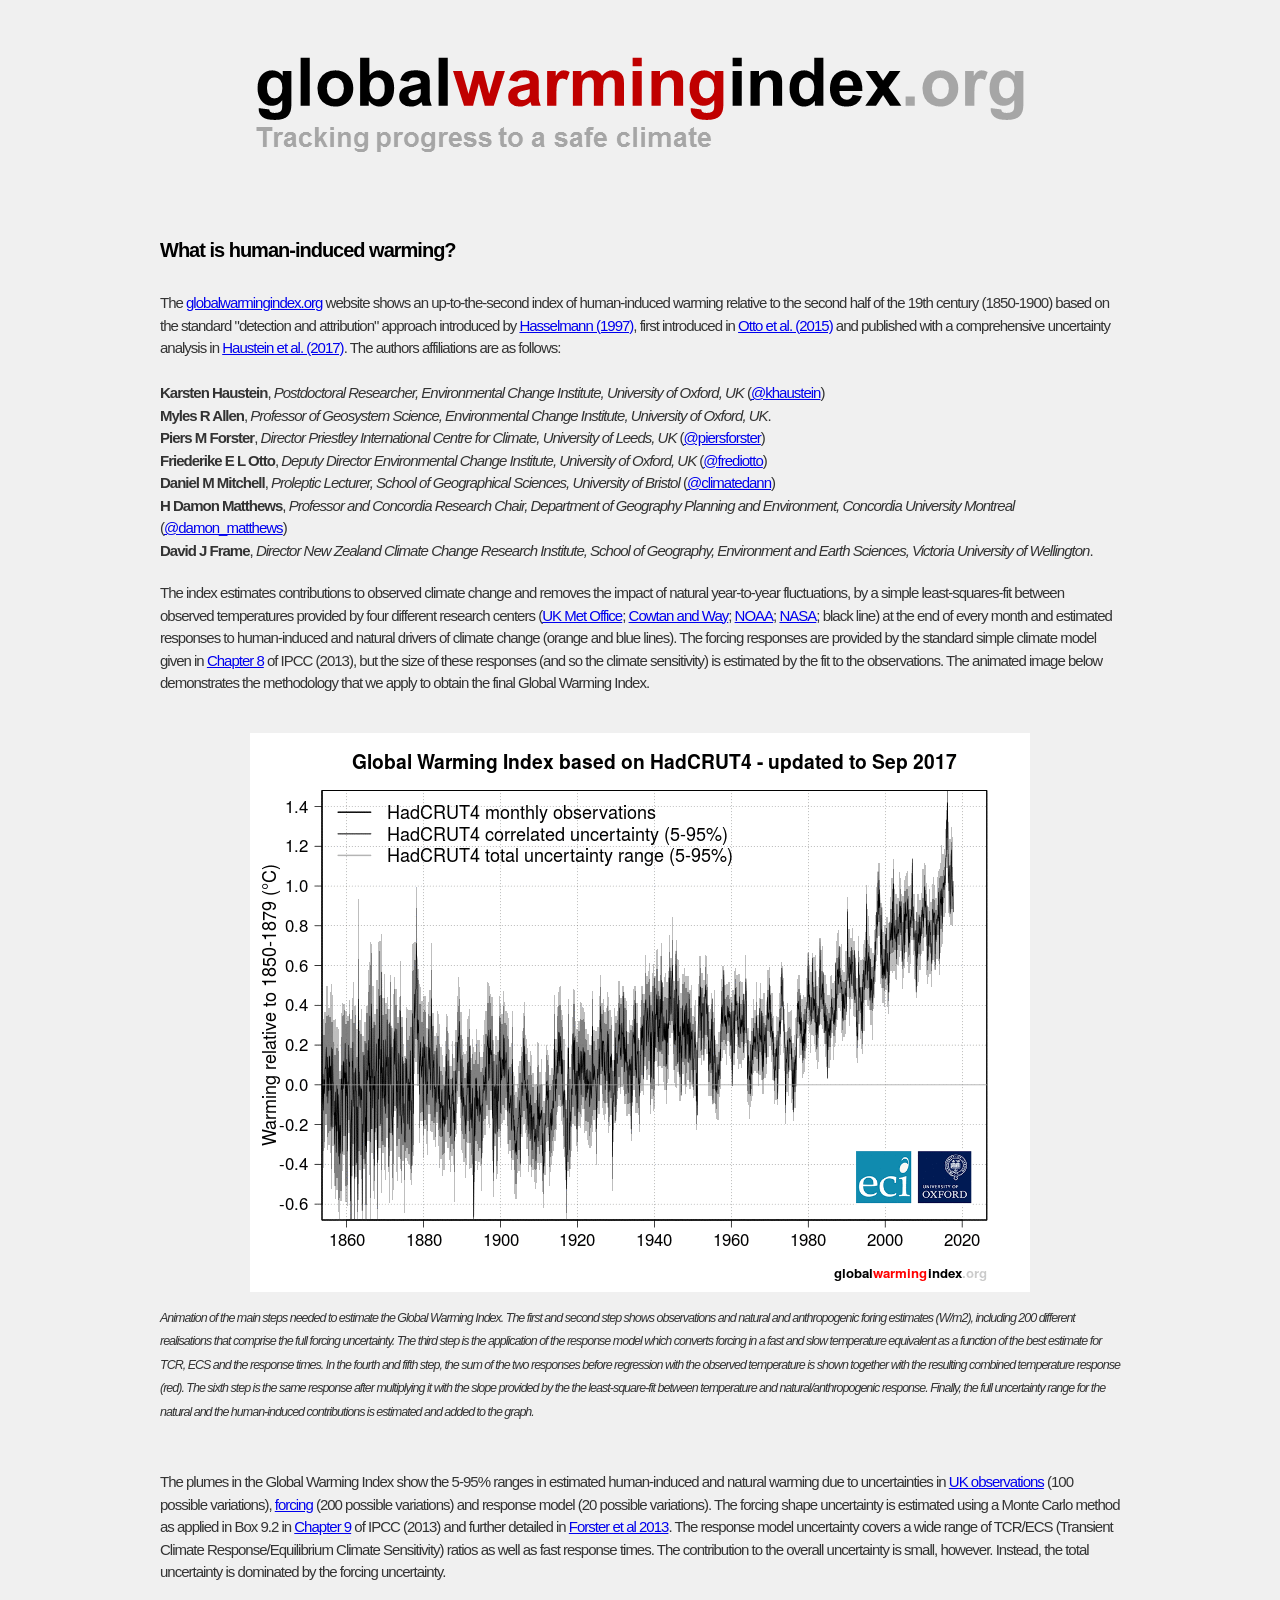
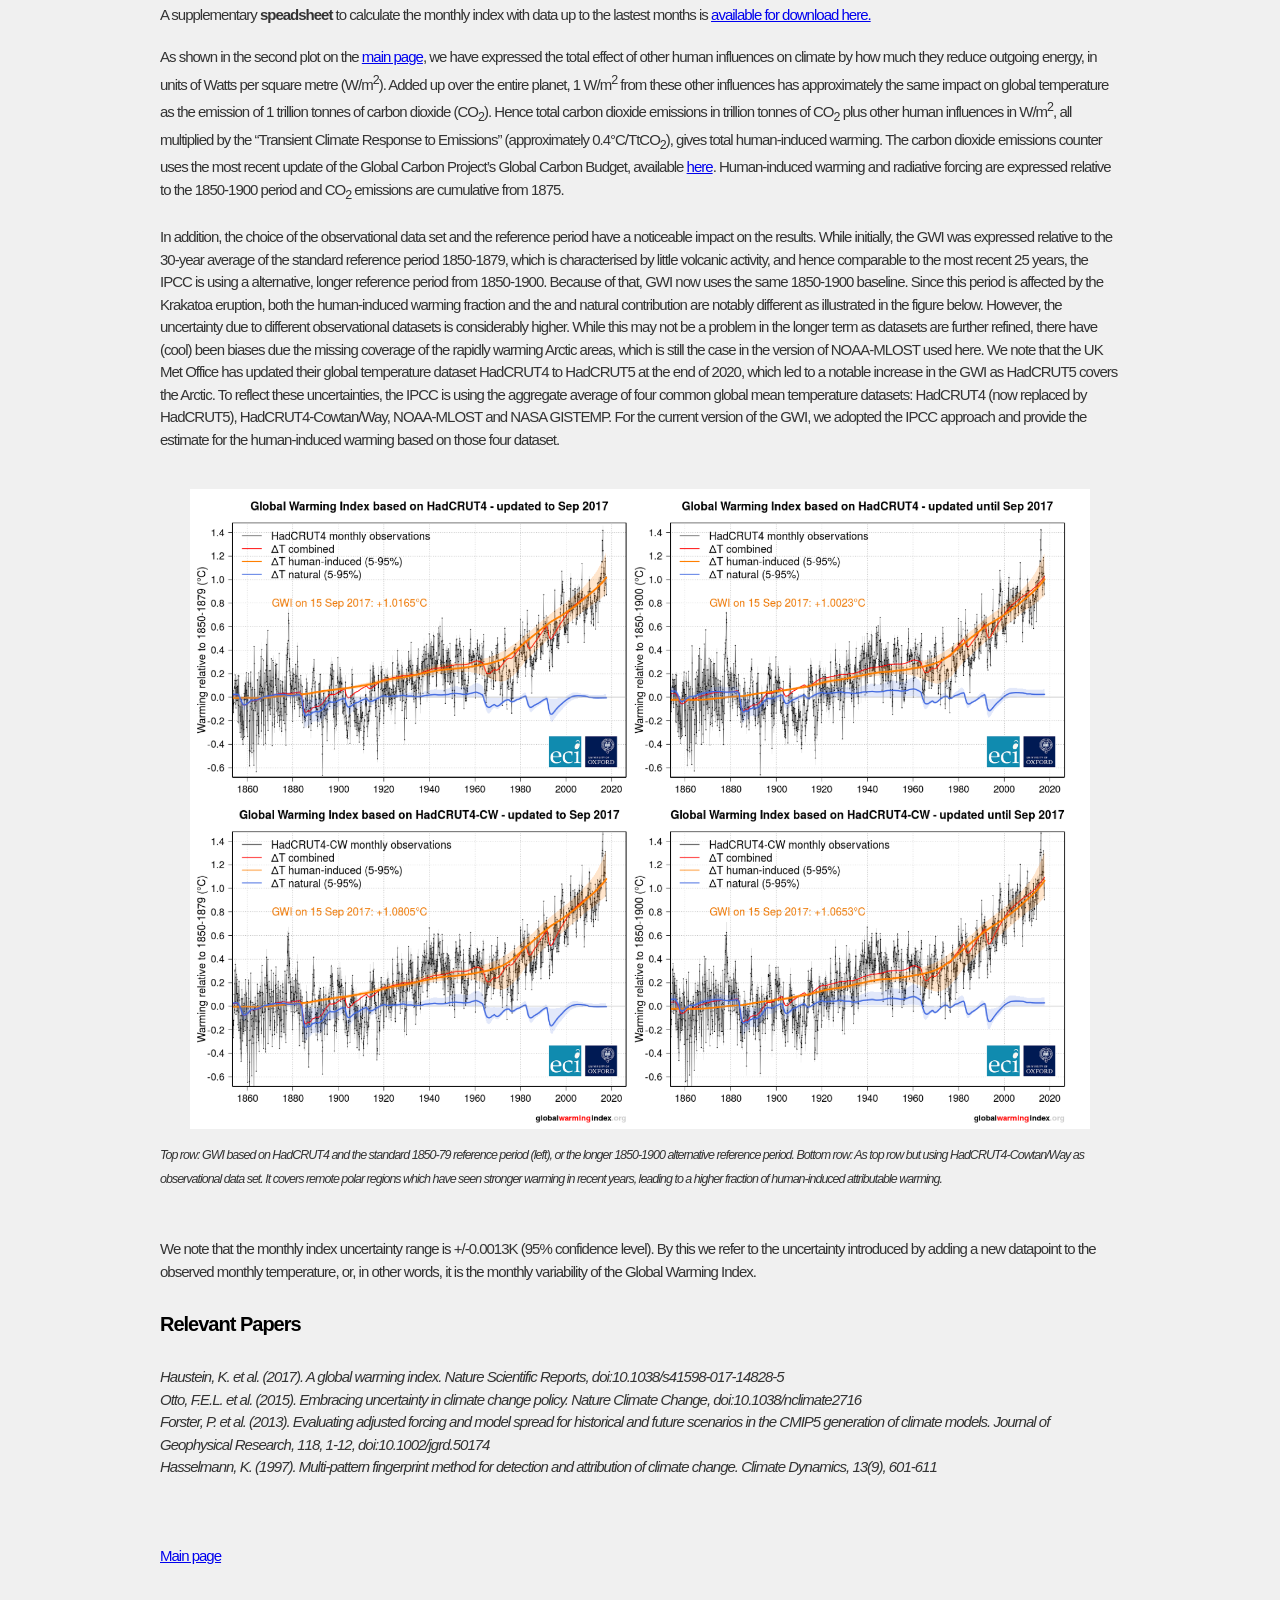
<file: AWI/info_page.html>
<!DOCTYPE html>

<html lang="en">

    <head>

        <meta charset="utf-8">

        <meta http-equiv="X-UA-Compatible" content="IE=edge">

        <meta name="viewport" content="width=1024">

        <title>globalwarmingindex.org -- Tracking progress to a safe climate</title>

        <link href="therm.css" rel="stylesheet">

    </head>

    <body>

        <div class="container">

            <header>

                <h1>globalwarmingindex.org</h1>

                <p class="strapline">Tracking progress to a safe climate<p>

            </header>

            <article>

                <div class="details">



                    <h3>What is human-induced warming?</h3>

                    <p>The <a href="http://www.globalwarmingindex.org">globalwarmingindex.org</a> website shows an up-to-the-second

index of human-induced warming relative to the second half of the 19th century (1850-1900) based on the standard "detection and attribution" approach introduced

by <a href="http://link.springer.com/article/10.1007/s003820050185">Hasselmann (1997)</a>, first introduced in

<a href="http://www.nature.com/nclimate/journal/v5/n10/full/nclimate2716.html">Otto et al. (2015)</a> and published with a comprehensive
uncertainty analysis in <a href="http://www.nature.com/articles/s41598-017-14828-5">Haustein et al. (2017)</a>.
The authors affiliations are as follows:<br><br>

<b>Karsten Haustein</b>, <i>Postdoctoral Researcher, Environmental Change Institute, University of Oxford, UK</i> (<a href="https://twitter.com/khaustein">@khaustein</a>)<br>
<b>Myles R Allen</b>, <i>Professor of Geosystem Science, Environmental Change Institute, University of Oxford, UK</i>.<br>
<b>Piers M Forster</b>, <i>Director Priestley International Centre for Climate, University of Leeds, UK</i> (<a href="http://twitter.com/piersforster">@piersforster</a>)<br>
<b>Friederike E L Otto</b>, <i>Deputy Director Environmental Change Institute, University of Oxford, UK</i> (<a href="https://twitter.com/FrediOtto">@frediotto</a>)<br>
<b>Daniel M Mitchell</b>, <i>Proleptic Lecturer, School of Geographical Sciences, University of Bristol</i> (<a href="https://twitter.com/ClimateDann">@climatedann</a>)<br>
<b>H Damon Matthews</b>, <i>Professor and Concordia Research Chair, Department of Geography Planning and Environment, Concordia University Montreal</i> (<a href="https://twitter.com/damon_matthews">@damon_matthews</a>)<br>
<b>David J Frame</b>, <i>Director New Zealand Climate Change Research Institute, School of Geography, Environment and Earth Sciences, Victoria University of Wellington</i>.<br>
</p>

<p>The index estimates contributions to observed climate change and removes the impact of natural year-to-year fluctuations, by a simple least-squares-fit
between observed temperatures provided by four different research centers (<a href="https://www.metoffice.gov.uk/hadobs/hadcrut4/">UK Met Office</a>; 
<a href="http://www-users.york.ac.uk/~kdc3/papers/coverage2013/series.html">Cowtan and Way</a>; <a href="https://www.esrl.noaa.gov/psd/data/gridded/data.noaaglobaltemp.html">NOAA</a>;
<a href="https://data.giss.nasa.gov/gistemp/maps/">NASA</a>; black line) at the end of every month and estimated responses to human-induced and natural drivers
of climate change (orange and blue lines). The forcing responses are provided by the standard simple climate model given in
<a href="http://www.climatechange2013.org/images/report/WG1AR5_Ch08SM_FINAL.pdf">Chapter 8</a> of IPCC (2013), but the size of these responses (and so the climate sensitivity)
is estimated by the fit to the observations. The animated image below demonstrates the methodology that we apply to obtain the final Global Warming Index.</p><br>

<img src="AWI_AR5_new_anim.gif" alt="Animation of GWI methodology" style="width:780px;">

<p><small><i>Animation of the main steps needed to estimate the Global Warming Index. The first and second step shows observations and natural

and anthropogenic foring estimates (W/m2), including 200 different realisations that comprise the full forcing uncertainty. The third step is the

application of the response model which converts forcing in a fast and slow temperature equivalent as a function of the best estimate for TCR, ECS

and the response times. In the fourth and fifth step, the sum of the two responses before regression with the observed temperature is shown

together with the resulting combined temperature response (red). The sixth step is the same response after multiplying it with the slope provided

by the the least-square-fit between temperature and natural/anthropogenic response. Finally, the full uncertainty range for the natural and the

human-induced contributions is estimated and added to the graph. </i></small></p><br>

 

<p> The plumes in the Global Warming Index show the 5-95% ranges in estimated human-induced and natural warming due to uncertainties in

<a href="http://www.metoffice.gov.uk/hadobs/hadcrut5/">UK observations</a> (100 possible variations), <a href="forcing.txt">forcing</a> (200 possible variations) and response model (20 possible variations). The forcing shape uncertainty is estimated using a Monte Carlo method as applied in Box 9.2 in

<a href="http://www.climatechange2013.org/images/report/WG1AR5_Chapter09_FINAL.pdf">Chapter 9</a> of IPCC (2013) and further detailed in

<a href="http://people.oregonstate.edu/~schmita2/Teaching/ATS421-521/2013/papers/forster13jgr.pdf">Forster et al 2013</a>. The response model

uncertainty covers a wide range of TCR/ECS (Transient Climate Response/Equilibrium Climate Sensitivity) ratios as well as fast response times.

The contribution to the overall uncertainty is small, however. Instead, the total uncertainty is dominated by the forcing uncertainty. </p>

<p>A supplementary <b>speadsheet</b> to calculate the monthly index with data up to the lastest months is <a href="AWI_AR5_new_spreadsheet.xlsx">available for download here.</a></p>


<p>As shown in the second plot on the <a href="../index.html">main page</a>, we have expressed the total effect of other human influences on climate by how much they reduce outgoing energy, in units of Watts per square metre (W/m<sup>2</sup>). Added up over the entire planet, 1 W/m<sup>2</sup> from these other influences has approximately the same impact on global temperature as the emission of 1 trillion tonnes of carbon dioxide (CO<sub>2</sub>). Hence total carbon dioxide emissions in trillion tonnes of CO<sub>2</sub> plus other human influences in W/m<sup>2</sup>, all multiplied by the “Transient Climate Response to Emissions” (approximately 0.4°C/TtCO<sub>2</sub>), gives total human-induced warming. The carbon dioxide emissions counter uses the most recent update of the Global Carbon Project’s Global Carbon Budget, available <a href="https://www.globalcarbonproject.org/carbonbudget">here</a>. Human-induced warming and radiative forcing are expressed relative to the 1850-1900 period and CO<sub>2</sub> emissions are cumulative from 1875.</p>

<!-- <p>Another supplementary <b>speadsheet</b> to calculate the cumulative emissions is <a href="Global_Carbon_Budget_2019.xlsx">available for download here.</a></p> -->


<p>In addition, the choice of the observational data set and the reference period have a noticeable impact on the results. While initially, the GWI was expressed
relative to the 30-year average of the standard reference period 1850-1879, which is characterised by little volcanic activity, and hence comparable
to the most recent 25 years, the IPCC is using a alternative, longer reference period from 1850-1900. Because of that, GWI now uses the same 1850-1900 baseline.
Since this period is affected by the Krakatoa eruption, both the human-induced warming fraction and the and natural contribution are notably different as illustrated
in the figure below. However, the uncertainty due to different observational datasets is considerably higher. While this may not be a problem in the longer term as datasets
are further refined, there have (cool) been biases due the missing coverage of the rapidly warming Arctic areas, which is still the case in the version of NOAA-MLOST used here.
We note that the UK Met Office has updated their global temperature dataset HadCRUT4 to HadCRUT5 at the end of 2020, which led to a notable increase in the GWI as HadCRUT5 covers the Arctic.
To reflect these uncertainties, the IPCC is using the aggregate average of four common global mean temperature datasets: HadCRUT4 (now replaced by HadCRUT5), HadCRUT4-Cowtan/Way, NOAA-MLOST and
NASA GISTEMP. For the current version of the GWI, we adopted the IPCC approach and provide the estimate for the human-induced warming based on those four dataset.</p><br>



<img src="AWI_AR5_new_info.png" alt="Global Warming Index for HadCRUT4 and HadCRUT4-Cowtan/Way for two reference periods" style="width:900px;">



<p><small><i>Top row: GWI based on HadCRUT4 and the standard 1850-79 reference period (left), or the longer 1850-1900 alternative reference period.
Bottom row: As top row but using HadCRUT4-Cowtan/Way as observational data set. It covers remote polar regions which have seen stronger warming in recent
years, leading to a higher fraction of human-induced attributable warming.</i></small></p><br>



<p> We note that the monthly index uncertainty range is +/-0.0013K (95% confidence level). By this we refer to the uncertainty introduced by
adding a new datapoint to the observed monthly temperature, or, in other words, it is the monthly variability of the Global Warming Index.</p>

 

                   <h3>Relevant Papers</h3>

<p><i>Haustein, K. et al. (2017). A global warming index. Nature Scientific Reports, doi:10.1038/s41598-017-14828-5<br>
Otto, F.E.L. et al. (2015). Embracing uncertainty in climate change policy. Nature Climate Change, doi:10.1038/nclimate2716<br>

Forster, P. et al. (2013). Evaluating adjusted forcing and model spread for historical and future scenarios in the CMIP5 generation of climate models.

Journal of Geophysical Research, 118, 1-12, doi:10.1002/jgrd.50174<br>
Hasselmann, K. (1997). Multi-pattern fingerprint method for detection and attribution of climate change. Climate Dynamics, 13(9), 601-611</i></p>

<br><br>



		    <p><a href="../index.html">Main page</a></p>

		</div>

            </article>

        </div>

        <script src="https://ajax.googleapis.com/ajax/libs/jquery/2.1.4/jquery.min.js"></script>

        <script>if (typeof jQuery === 'undefined') {

                document.write(unescape('%3Cscript%20src%3D%22/js/jquery-2.1.4.min.js%22%3E%3C/script%3E')); }

        </script>

        <!-- <script src="https://ajax.googleapis.com/ajax/libs/jqueryui/1.11.4/jquery-ui.min.js"></script> -->

        <script src="snap.svg-min.js"></script>

        <script src="config.js"></script>

        <script src="app.min.js"></script>

        <script src="expand.js"></script>

        <script type="text/javascript">

            function toggle(obj) {

                var obj=document.getElementById(obj);

                if (obj.style.display == "block") obj.style.display = "none";

                else obj.style.display = "block";

            }

        </script>

        



    </body>

</html>
</file>
<file: AWI/therm.css>
/*
To change this license header, choose License Headers in Project Properties.
To change this template file, choose Tools | Templates
and open the template in the editor.
*/
/* 
    Created on : 19-Jun-2015, 20:41:53
    Author     : christopher
*/

html, body {
  width: 100%;
  height: 100%;
  background: #f0f0f0;
  margin: 0 auto;
  padding: 0;
  letter-spacing: -1px;
  font-family: Verdana, Helvetica, Arial, sans-serif; }

.container {
  width: 960px;
  margin: 0 auto; }

.container_large {
  width: 1300px;
  margin: 0 auto; }

header {
  padding-bottom: 20px;
  position: relative;
  margin: 0 auto;
  background: transparent url("../AWI/globalwarmingindex.png") no-repeat scroll 0% 0%;
  height: 149px ; width:853px ;}
  header h1 {
    display: none; }
  header p.strapline {
    display: none; }

h2 {
  text-align: center;
  font-weight: 700;
  font-size: 24px;
  margin: 30px 0; }

h3 {
    text-align: left;
    font-weight: 600;
    font-size: 20px;
    margin: 30px 0; }


svg {
  margin: 0 auto;
  padding: 0; }
  svg g {
    background: none; }

p.controls {
  text-align: center;
  margin: 15px 0;
  color: #888; }
  p.controls a {
    color: #888; }

.row-label {
  text-anchor: middle; }

body {
  text-align: center; }

#current-temp-rise {
  font-size: 34px;
  font-family: 'Droid Sans Mono', 'Courier New', Courier, monospace;
  display: inline-block;
  padding: 5px 10px;
  background: #ab180e;
  margin: 20px 0 10px;
  color: #fff; }
  #current-temp-rise span {
    font-family: 'Courier New', Courier, monospace; }

#current-carbon-emissions {
  font-size: 20px;
  font-family: 'Courier New', Courier, monospace;
  display: inline-block;
  padding: 5px 75px;
  background: black;
  margin: 0px 10px;
  color: #fff; }
  #current-carbon-emissions span {
    font-family: 'Courier New', Courier, monospace; }

#current-carbon-emissions_gtc {
  font-size: 15px;
  font-family: 'Courier New', Courier, monospace;
  display: inline-block;
  padding: 5px 199px;
  background: black;
  margin: 0px 0 10px;
  color: #fff; }
  #current-carbon-emissions_gtc span {
    font-family: 'Courier New', Courier, monospace; }

#current-nonCO2_RF {
  font-size: 20px;
  font-family: 'Droid Sans Mono', 'Courier New', Courier, monospace;
  display: inline-block;
  padding: 5px 15px;
  background: #a8a5a5;
  margin: 0px 0 10px;
  color: #fff; }
  #current-nonCO2_RF span {
    font-family: 'Courier New', Courier, monospace; }

p {
  margin: 10px 0 20px 0;
  font-weight: 100; 
  font-size: 15px}

.ticks {
  stroke: #000000;
  stroke-width: 3px; }

.date, #date-count {
  font-size: 24px;
  font-weight: 700;
  color: #444;
  font-family: 'Courier New', Courier, monospace; }

.whathavewedonehere {
  font-size: 14px;
  padding-left: 60px;
  padding-right: 60px}

.paper {
  padding: 20px;
  background: white url("../img/ajax-loader.gif") scroll no-repeat center center; }
  .paper #graph {
    background: white;
    padding: 0;
    opacity: 0;
    overflow: hidden; }
  .paper.loaded {
    background-image: none; }
    .paper.loaded #graph {
      opacity: 1; }

article {
  margin: 0; }

.credit {
  font-size: 90%;
  text-align: center;
  margin-top: 20px; }

.details {
  margin: 0 auto;
  padding: 20px 0; }
  .details p {
    text-align: left;
    line-height: 150%;
    color: #333; }

footer {
  margin: 0 0 20px 0; }
  footer p {
    text-align: center;
    font-size: 14px;
    color: #555;
    margin: 0; }


/*# sourceMappingURL=therm.css.map */
</file>
